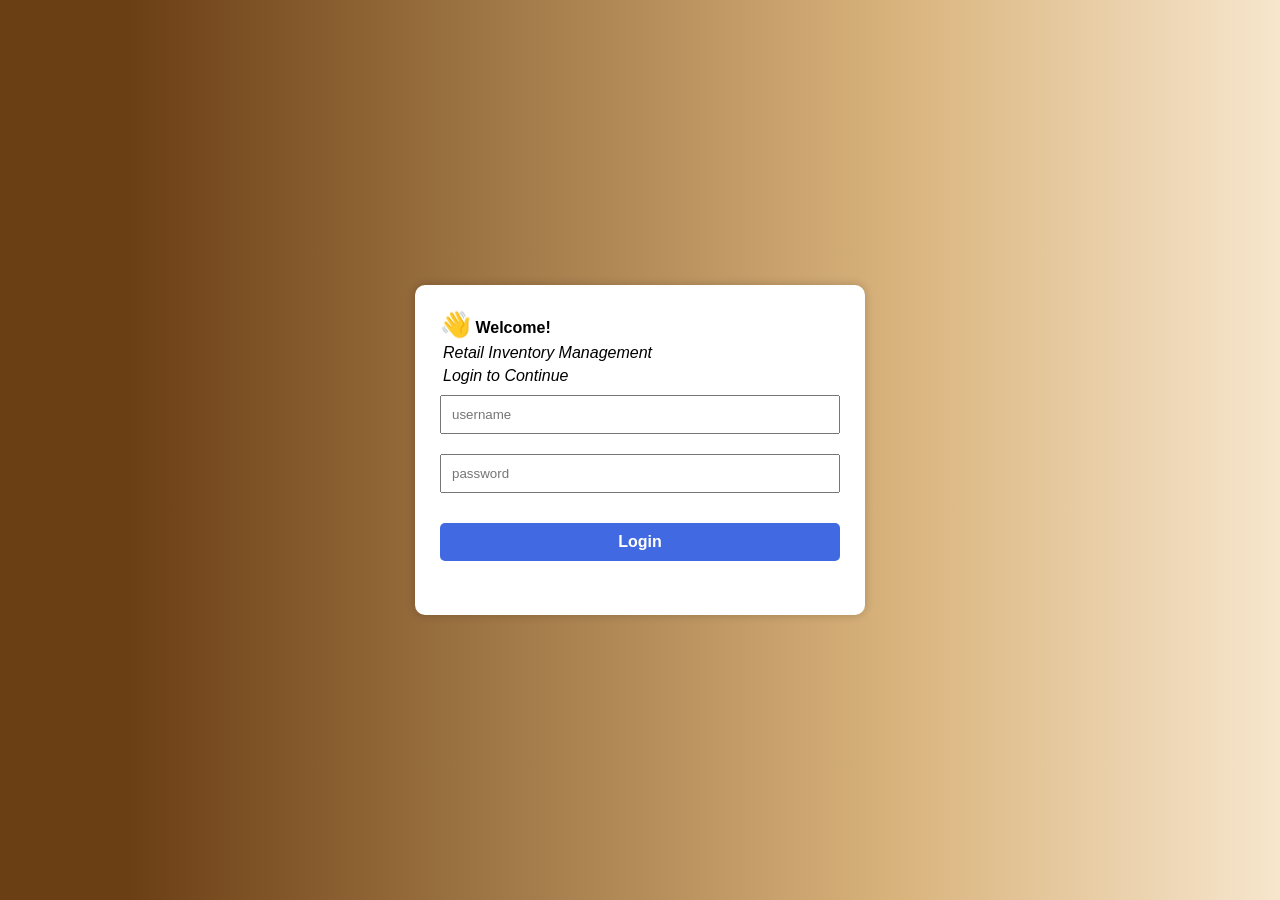
<file: login.html>
<!doctype html>
<html lang="en">
  <head>
    <meta charset="UTF-8" />
    <meta name="viewport" content="width=device-width, initial-scale=1.0" />
    <title>Retail Inventory Management</title>
  </head>

  <link rel="stylesheet" href="login.css" />
  <body>
    <div class="box">
      <p>
        <span class="box1">👋</span>
        Welcome!
      </p>
      <h3><i>Retail Inventory Management</i></h3>

      <h4><i>Login to Continue</i></h4>
      <input tytpe="text" id="username" placeholder="username" />
      <input type="password" id="password" placeholder="password" />
      <button onclick="login()">Login</button>
      <p id="error"></p>
    </div>
  </body>
  <script src="login.js"></script>
</html>
</file>
<file: login.css>
* {
  margin: 0;
  padding: 0;
  box-sizing: border-box;
}

body {
  font-family: Arial, Helvetica, sans-serif;
  display: flex;
  justify-content: center;
  align-items: center;
  height: 100vh;
  background: linear-gradient(to right, #6b3f14 10%, #d9b37c 70%, #f7e6cd 100%);
}
.box {
  width: 450px;
  height: 330px;
  background: white;
  padding: 25px;
  border-radius: 10px;
  box-shadow: 0 0 10px rgba(0, 0, 0, 0.2);
}

.box1 {
  font-size: 25px;
}

p {
  font-size: 16px;
  font-weight: 600;
}

h4,
h3 {
  text-align: start;
  margin-left: 3px;
  font-size: 16px;
  font-weight: 500;
  font-family: arial;
  margin-top: 5px;
}
input {
  width: 100%;
  padding: 10px;
  margin: 10px 0;
}

button {
  width: 100%;
  padding: 10px;
  border: none;
  font-size: 16px;
  font-weight: 600;
  cursor: pointer;
  border-radius: 5px;
  color: white;
  background: royalblue;
  margin-top: 20px;
}

button:hover {
  background: rgb(2, 2, 162);
}
#error {
  color: red;
  text-align: center;
  margin-top: 10px;
}
</file>
